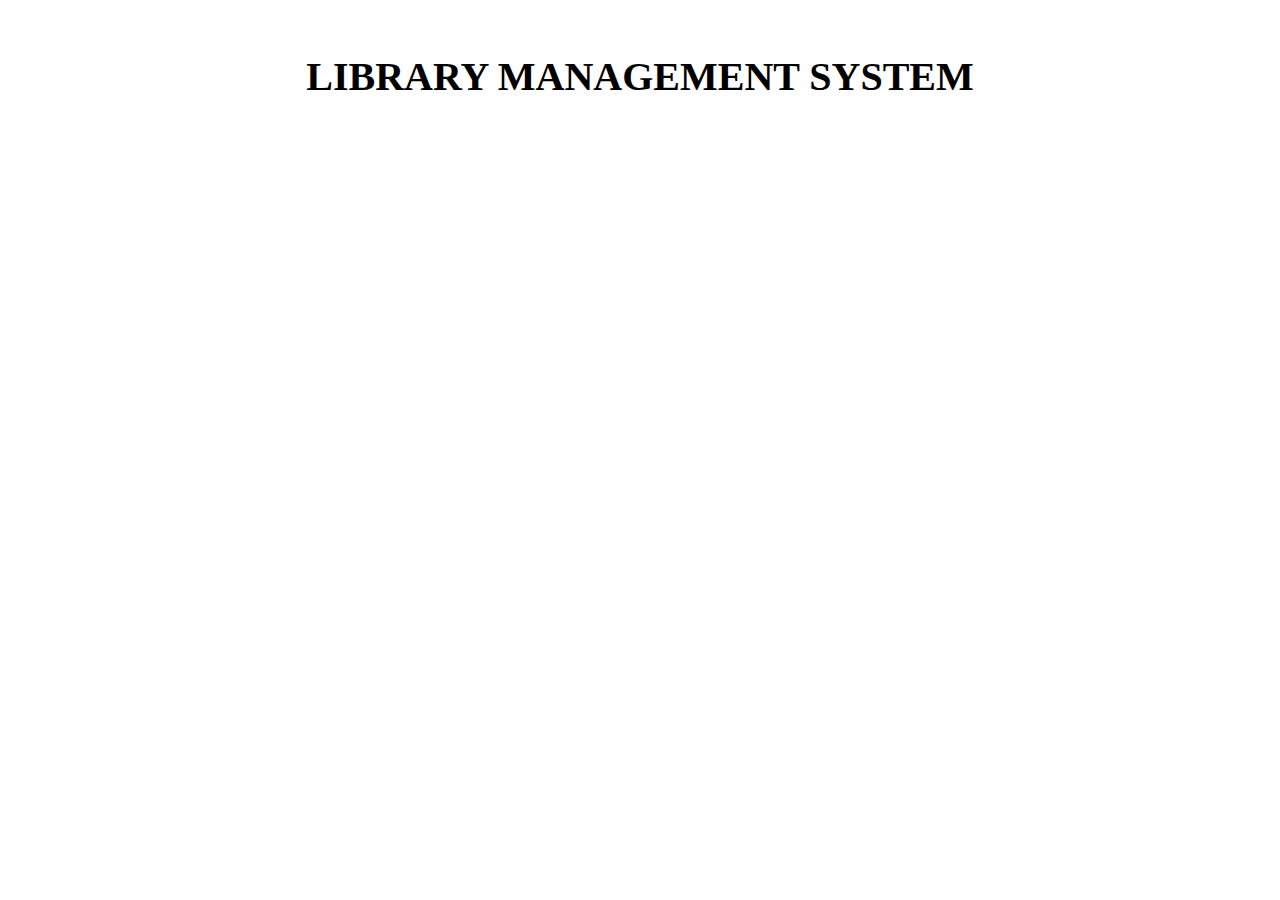
<file: new/index.html>
<html>
    <head>
        <title>Online Library Management system</title>
        <style>
            .h1{
                text-align: center;
                font-size: 40px;
                font-family: Georgia, 'Times New Roman', Times, serif;
            }
        </style>
    </head>
    <body><br>
        <h1 class="h1">LIBRARY  MANAGEMENT  SYSTEM</h1><br>
        
    </body>
</html>
</file>
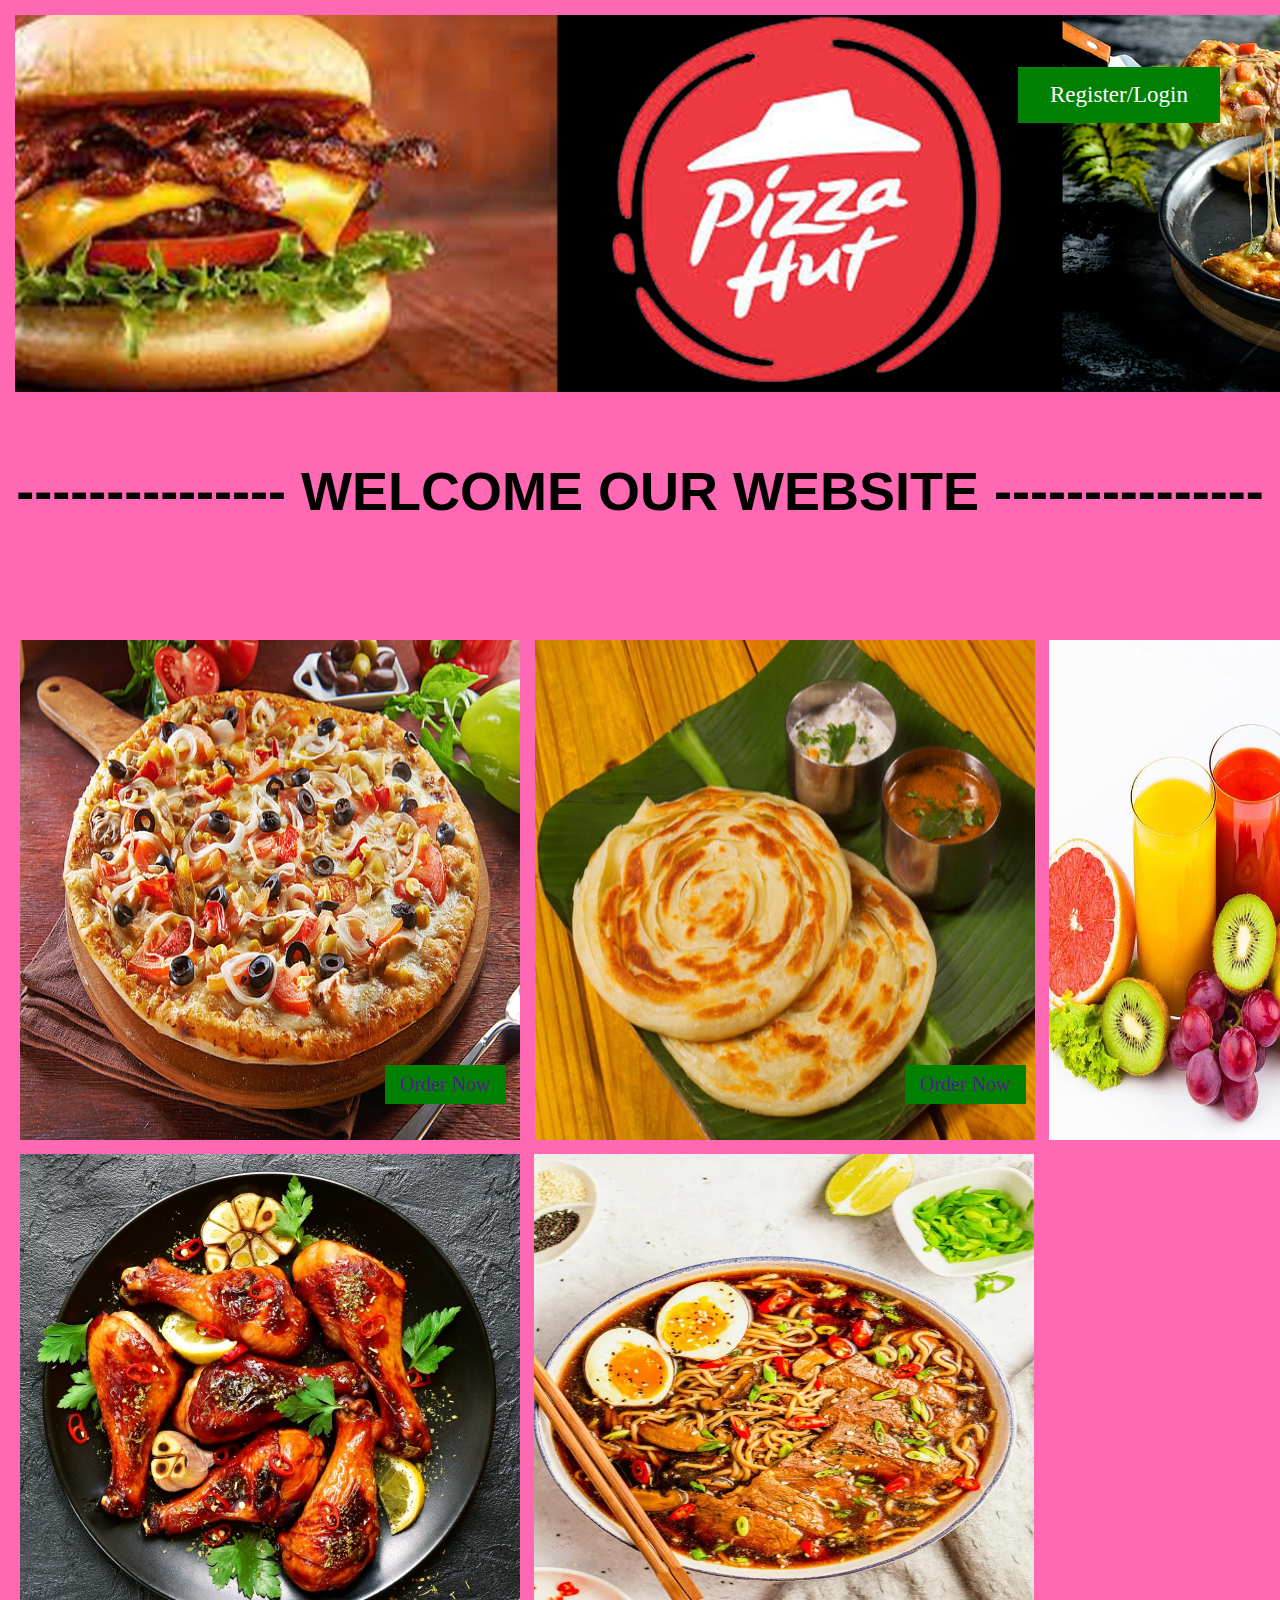
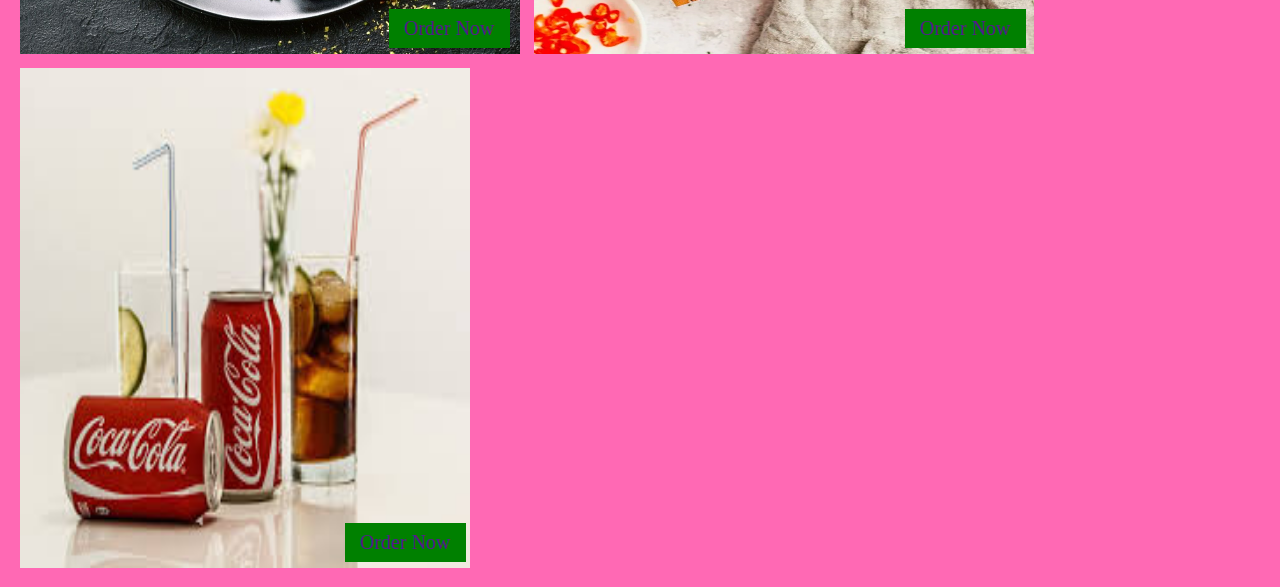
<file: first.html>
<!DOCTYPE html>
<html lang="en">
<head>
    <meta charset="UTF-8">
    <meta http-equiv="X-UA-Compatible" content="IE=edge">
    <meta name="viewport" content="width=device-width, initial-scale=1.0">
    <title>Main Page</title>
    <style>
        *{
            margin: 5px;
            padding: 0;
        }
        body{
            background-color: hotpink;
        }
        .image{
            height: 377px;
            position: relative;
        }
        .link{
            float: right;
            margin-right: 50px;
            background-color: green;
            border: none;
            color: white;
            padding: 15px 32px;
            text-decoration: none;
            font-size: 23px;
            position: relative;
            margin-top: -460px;
        }
        .pizza{
            position: absolute;
            height: 500px;
            width: 500px;
        }
        .dring{
            height: 500px;
            width: 450px;
            margin-left: 1034px;
            position: absolute;
        }
        .rotti{
            height: 500px;
            width: 500px;
            margin-left: 520px;
        }
        .chiken{
            height: 500px;
            width: 500px;
        }
        .noodles{
            height: 500px;
            width: 500px;
        }
        .h{
            text-align: center;
            font-size: 54px;
            font-weight: bold;
            font-family:Impact, Haettenschweiler, 'Arial Narrow Bold', sans-serif;
        }
        .cocacola{
            height: 500px;
            width: 450px;
        }
        .first{
            margin-left: 370px;
            position: absolute;
            margin-top: 430px;
            background-color: green;
            padding: 8px 15px;
            font-size: 20px;
            text-decoration: none;
        }
        .two{
            margin-left: 890px;
            position: absolute;
            margin-top: 430px;
            background-color: green;
            padding: 8px 15px;
            font-size: 20px;
            text-decoration: none;
        }
        .three{
            margin-left: 330px;
            position: absolute;
            margin-top: 430px;
            background-color: green;
            padding: 8px 15px;
            font-size: 20px;
            text-decoration: none;
        }
        .for{
            margin-left: 380px;
            position: absolute;
            margin-top: 460px;
            background-color: green;
            padding: 8px 15px;
            font-size: 20px;
            text-decoration: none;
        }
        .five{
            margin-left: -650px;
            position: absolute;
            margin-top: 460px;
            background-color: green;
            padding: 8px 15px;
            font-size: 20px;
            text-decoration: none;
        }
        .six{
            margin-left:-130px;
            position: absolute;
            margin-top: 460px;
            background-color: green;
            padding: 8px 15px;
            font-size: 20px;
            text-decoration: none;
        }
    </style>
</head>
<body>
    <a href="login.html" class="link">Register/Login</a>
    <img src="image/new.png" class="image"><br><br><br><br>
    <h1 class="h">--------------- WELCOME OUR WEBSITE ---------------</h1>
    <a href="login.html" class="link">Register/Login</a>
    <div><br><br><br><br><br><br>
    <img src="image/pizza full.jpg" class="pizza"><a href="" class="first" onclick="valied()">Order Now</a>
    <img src="image/kk.jpg" class="dring"><a href="" class="two" onclick="valied()">Order Now</a>
    <img src="image/4.jpg" class="rotti"><a href="" class="three" onclick="valied()">Order Now</a><br>
    <img src="image/pp.jpg" class="chiken"><a href="" class="for" onclick="valied()">Order Now</a>
    <img src="image/food galler noodles.jpg" class="noodles"><a href="" class="five" onclick="valied()">Order Now</a>
    <img src="image/cocacola.jfif" class="cocacola"><a href="" class="six" onclick="valied()">Order Now</a>
    </div>
    <script>
        function valied(){
            alert(" LOGIN PLEASE ")
        }
    </script>
</body>
</html>
</file>
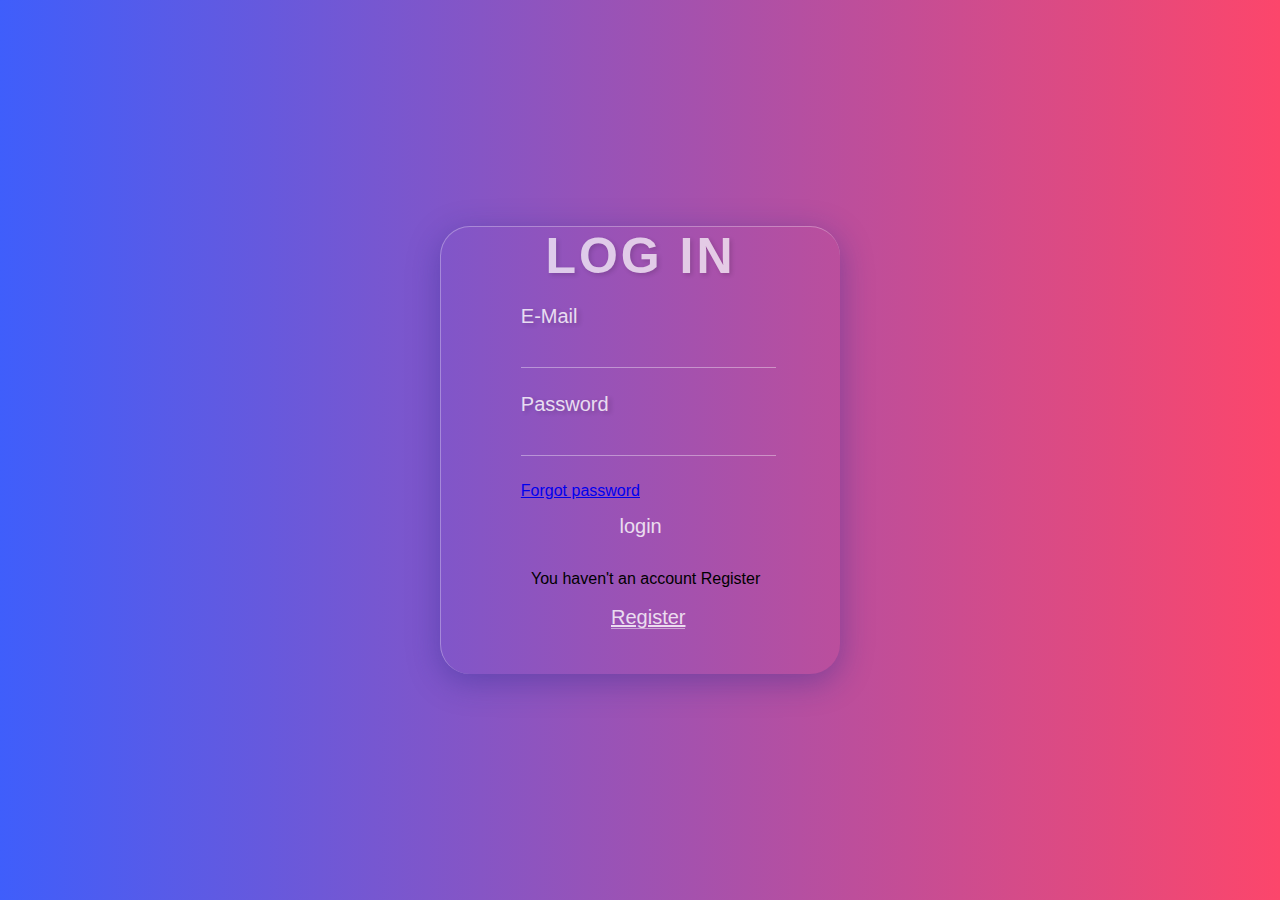
<file: login.html>
<!DOCTYPE html>
<html lang="en">
<head>
    <meta charset="UTF-8">
    <title>login page</title>
    <link rel="stylesheet" href="login.css">
	
</head>
<body>
	    <form method="post" action="login.php">
	        <h1 class="head">LOG IN</h1>
		    <div class="mail">
				<label>E-Mail</label><br>
		        <input type="text" required="" name="remail">
			    <i></i>
			</div>
            <div class="password">
				<label>Password</label><br>
			    <input type="password" required="" name="rpassword">
			    <i></i>
			</div>
			<div class="links">
			    <a href="#">Forgot password</a>
			</div>
			<div>
				<input type="submit" href="C:\Users\HP  ELITBOOK\Desktop\edit\nafly\main.php" class="submit" name="rlogin" value="login">
				<label class="reg">You haven't an account Register</label><br><br>
    			<a href="Register.html" class="register">Register</a>
			</div>
        </form>			

</body>  
</html>
</file>
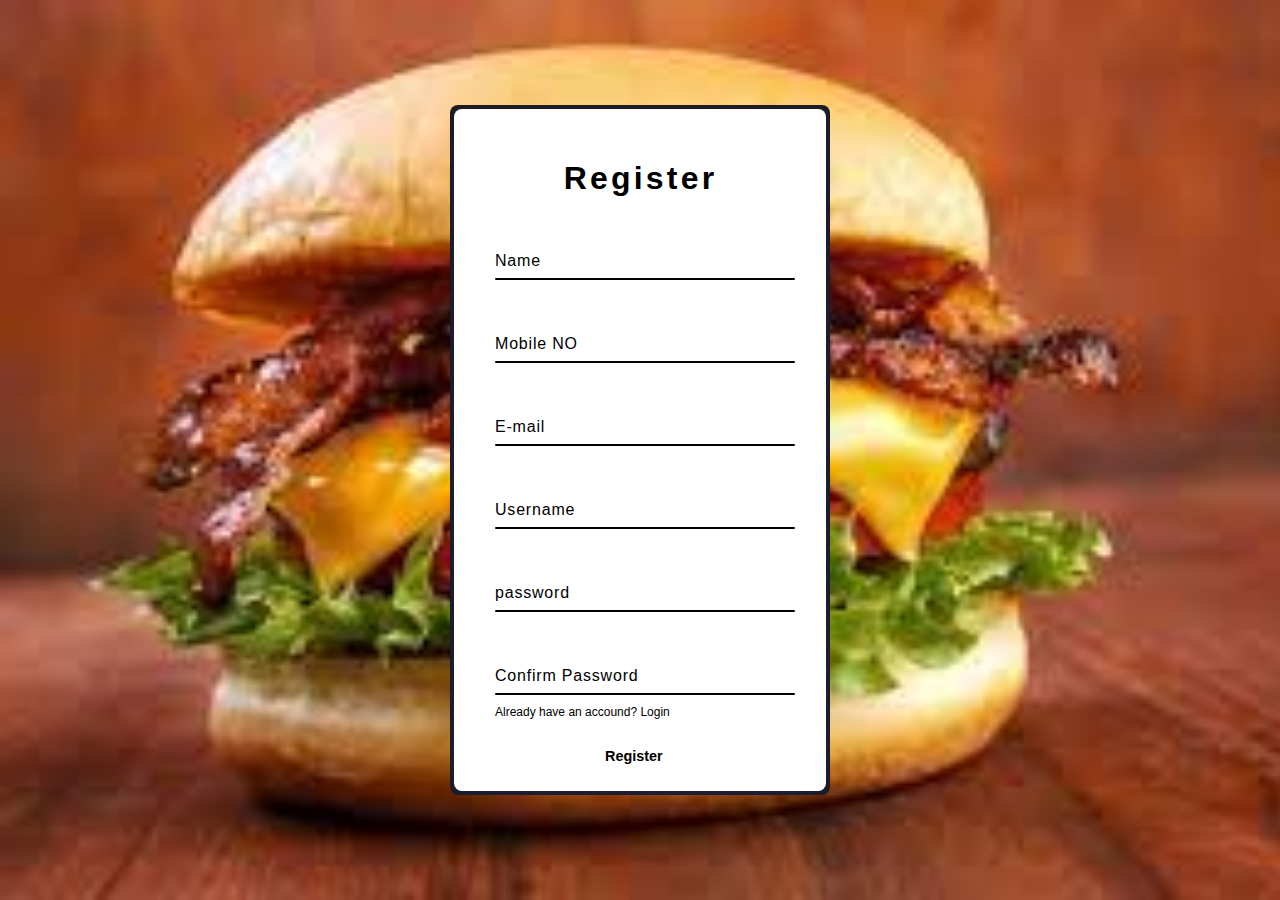
<file: Register.html>
<!DOCTYPE html>
<html lang="en">
<head>
    <meta charset="UTF-8">
    <title>Register page</title>
    <link rel="stylesheet" href="Register.css">
</head>
<body>
    <div class="box">
	    <span class="borderLine"></span>
		<br>
	    <form method="post" action="connection.php">
	        <h1><b>Register</b></h1>
			<div class="inputBox">
		        <input type="text" required="required" name="rname">
			    <span>Name</span>
			    <i></i>
			</div>
			<div class="inputBox">
		        <input type="text" required="required" name="rmobile">
			    <span>Mobile NO</span>
			    <i></i>
			</div>
			<div class="inputBox">
		        <input type="text" required="required" name="remail">
			    <span>E-mail</span>
			    <i></i>
			</div>
			 <div class="inputBox">
		        <input type="text" required="required" name="rusername">
			    <span>Username</span>
			    <i></i>
			</div>
		   
            <div class="inputBox">
			    <input type="password" required="required" name="rpassword">
			    <span>password</span>
			    <i></i>
			</div>
			<div class="inputBox">
			    <input type="password" required="required" name="rcopassword">
			    <span>Confirm Password</span>
			    <i></i>
			</div>
			<div class="links">
			    <a href="login.html">Already have an accound? Login</a>
			</div>
			<div class="reg">
			   
				<input type="submit" name="rregister" value="Register">
				
				
			</div>			
        </form>			
    </div>
</body>  
</html>
</file>
<file: login.css>
*
{
    margin: 0;
    padding: 0;
    box-sizing: border-box;
    font-family: 'Poppins', sans-serif;
    
}
body{
    height: 100vh;
    width: 100%;
    display: flex;
    justify-content: center;
    align-items: center;
    background: linear-gradient(to right,#3f5efb,#fc466b);
    background-size: cover;
}
form{
    width: 25rem;
    height: 28rem;
    display: flex;
    flex-direction: column;
    background: rgba(255,255,255,0);
    box-shadow: 0 8px 32px 0 rgba(31,38,135,.37);
    border-radius: 30px;
    border-left: 1px solid rgba(255,255,255,.3);
    border-top: 1px solid rgba(255,255,255,.3);
}
.head{
    font-size: 50px;
    text-align: center;
    color: rgb(255, 255, 255);
    text-shadow: 2px 2px 4px rgba(0,0,0,.2);
    letter-spacing: 3px;
    margin-bottom: 5%;
    opacity: .7;
}
.mail{
    font-size: 20px;
    color: rgb(255, 255, 255);
    margin-left: 20%;
    opacity: .8;
    text-shadow: 3px 2px 4px rgba(0,0,0,.2);
}
.password{
    font-size: 20px;
    color: rgb(255, 255, 255);
    margin-left: 20%;
    opacity: .8;
    text-shadow: 3px 2px 4px rgba(0,0,0,.2);
}
input{
    width: 80%;
    margin: 5% auto;
    margin-bottom:8%;
    border: none;
    outline: none;
    background: transparent;
    color: rgb(255, 255, 255);
    border-bottom: 1px solid rgba(255,255,255,0.6);
    opacity: .8;
    font-size: 20px;
}
.links{
    margin-left:20%;
    border: none;
    margin-bottom: -5px;
}
.submit{
    width: 80%;
    margin: 5% auto;
    margin-bottom:8%;
    border: none;
    outline: none;
    background: transparent;
    margin-left: 40px;
}
.reg{
        width: 80%;
        margin: 5% auto;
        margin-bottom:8%;
        border: none;
        outline: none;
        background: transparent;
        margin-left: 90px;
}
.register{
    width: 80%;
    margin: 5% auto;
    margin-bottom:8%;
    border: none;
    outline: none;
    background: transparent;
    color: rgb(255, 255, 255);
    border-bottom: 1px solid rgba(255,255,255,0.6);
    opacity: .8;
    font-size: 20px;
    margin-left: 170px;
}
</file>
<file: Register.css>
*{
	margin: 0;
	padding: 0;
	box-sizing: border-box;
	font-family: 'poppins', sans-serif;
}
body
{
	display: flex;
	justify-content: center;
	align-items: center;
	min-height: 100vh;
	background-image: url(image/burger.jfif);
	background-size: cover;
}
h2{
	color: rgb(0, 0, 0);
}
.box
{
	position: relative;
	width: 380px;
	height:690px;
	background: #1c1c1c;
	border-radius: 8px;
	overflow: hidden;
}
.box::before
{
	content: '';
	position: absolute;
	top: -50%;
	left: -50%;
	width: 380px;
	height: 420px;
	
}
.box::after
{
	content: '';
	position: absolute;
	top: -50%;
	left: -50%;
	width: 380px;
	height: 420px;
	
}
.borderLine
{
	position: absolute;
	top: 0;
	inset: 0;
}
.borderLine::before
{
	content: '';
	position: absolute;
	top: -50%;
	left: -50%;
	width: 380px;
	height: 410px;

}
.borderLine::after
{
	content: '';
	position: absolute;
	top: -50%;
	left: -50%;
	width: 380px;
	height: 420px;
	
}	

.box form
{
	position: absolute;
	inset: 4px;
	background-color: rgb(255, 255, 255);
	padding: 50px 10px;
	border-radius: 8px;
	box-shadow: 0 8px 32px 0 rgba(31,38,135,.37);
	border-left: 1px solid rgba(255,255,255,.3);
    border-top: 1px solid rgba(255,255,255,.3);
	z-index: 2;
	display: flex;
	flex-direction: column;
}
.box form h1
{
	color: rgb(0, 0, 0);
	font-weight: 500;
	text-align: center;
	letter-spacing: 0.1em; 
}
.box form .inputBox
{
	position: relative;
	width: 300px;
	margin-top: 35px;
	margin-left: 30px;
}
.box form .inputBox input
{
	position: relative;
	width: 100%;
	padding: 20px 10px 10px;
	background: transparent;
	outline: none;
	border: none;
	box-shadow: none;
	color: #000000;
	font-size: 1em;
	letter-spacing: 0.05em;
	transition: 0.5s;
	z-index:10;	
}
.box form .inputBox span
{
	position: absolute;
	left: 0;
	padding: 20px 0px 10px;
	pointer-events: none;
	color: rgb(0, 0, 0);
	font-size: 1em;
	letter-spacing: 0.05em;
	transition: 0.5s;
}
.box form .inputBox input:valid ~ span,
.box form .inputBox input:focus ~ span
{
	color: rgb(0, 0, 0);
	font-size: 0.75em;
	transform: translateY(-34px);
}
.box form .inputBox i
{
	position: absolute;
	left: 0;
	bottom: 0;
	width: 100%;
	height: 2px;
	background: rgb(0, 0, 0);
	border-radius: 4px;
	overflow: hidden;
	transition: 0.5s;
	pointer-events: none;
}
.box form .inputBox input:valid ~ span,
.box form .inputBox input:focus ~ span
{
	height: 44px;
}
.box form .links
{
	display: flex;
	justify-content: space-between;
}
.box form .links a
{
	margin: 10px 0;
	font-size: 0.75em;
	color: #000000;
	text-decoration: none;
	margin-left: 30px;
}
.box form .links a:hover,
.box form .links a:nth-child(2)
{
	color: rgb(0, 0, 0)
}
.box form input[type="submit"]
{
	border: none;
	outline: none;
	padding: 9px 25px;
	background: rgb(255, 255, 255);
	cursor: pointer;
	font-size: 0.9em;
	border-radius: 4px;
	font-weight: 600;
	width: 100px;
	margin-top: 10px;
	margin-left:20px;
}
.box form input[type="submit"]:Active
{
	opacity: 0.8;
}
.reg{
	margin-left: 95px;

}
</file>
